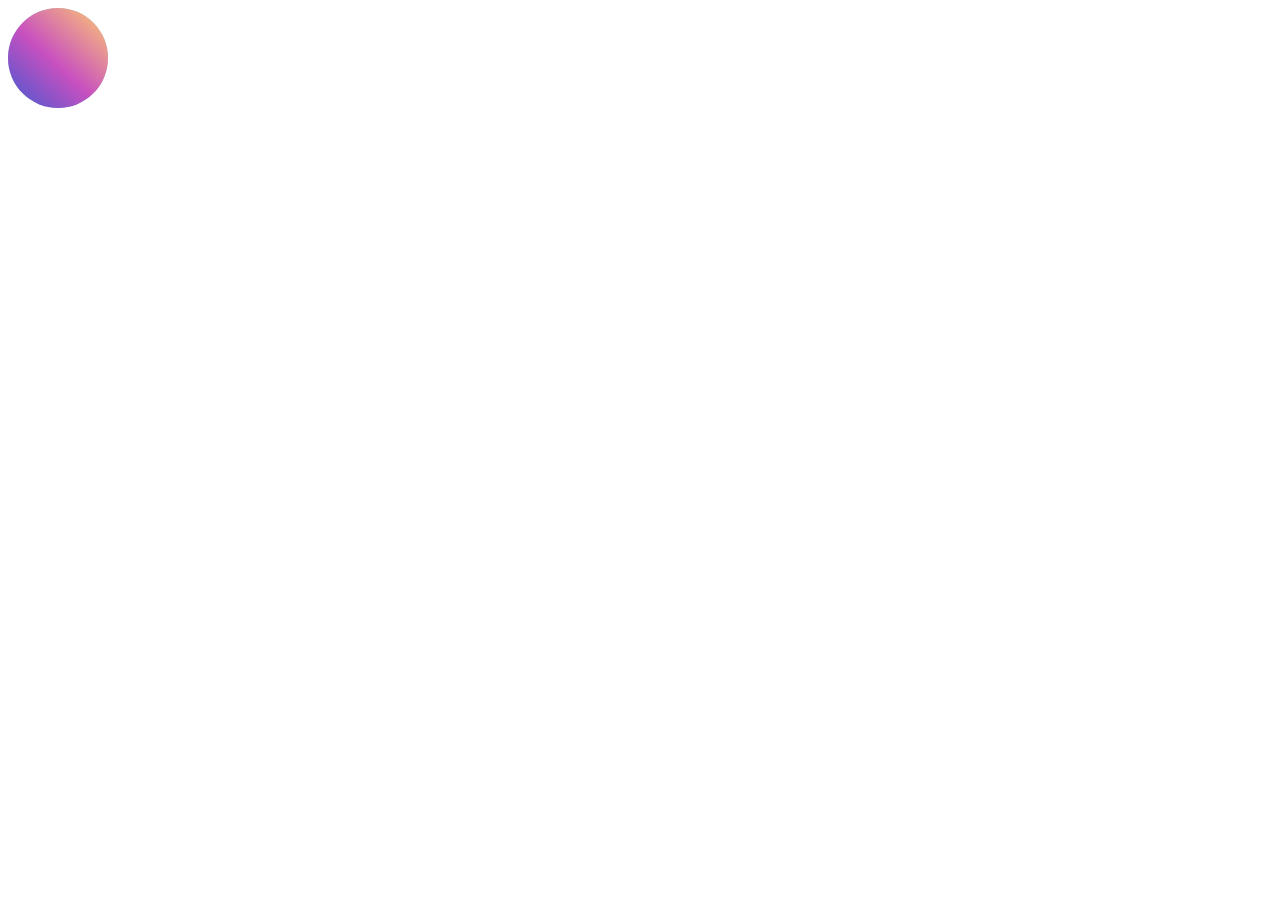
<file: index.html>
<!DOCTYPE html>
<html lang="en">
<head>
    <meta charset="UTF-8">
    <meta http-equiv="X-UA-Compatible" content="IE=edge">
    <meta name="viewport" content="width=device-width, initial-scale=1.0">
    <title>Document</title>
   <link rel="stylesheet" href="/css/style.css">
</head>
<body>
    <div class="shadow">
        <div class="circle"></div>
    </div>
</body>
</html>
</file>
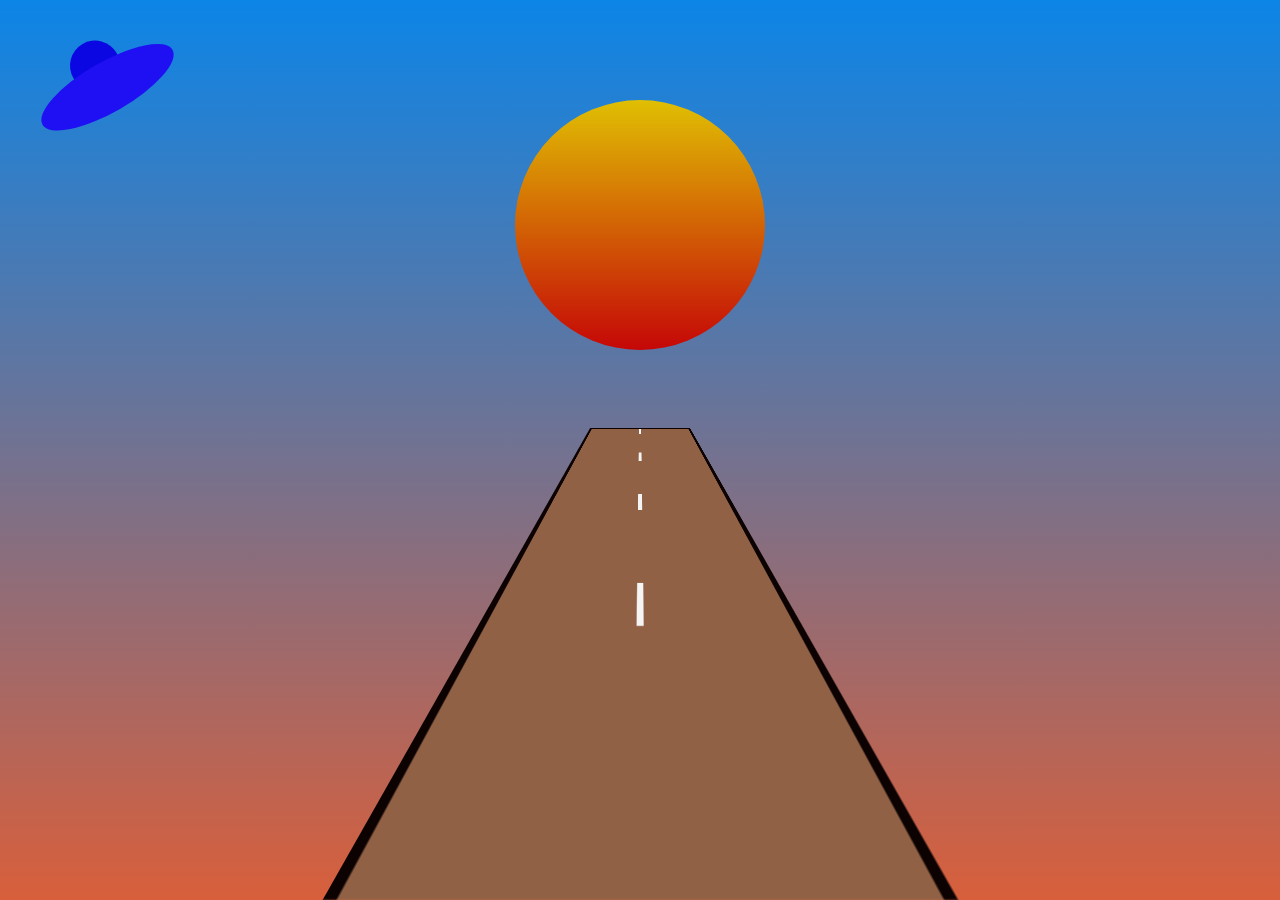
<file: animation.html>
<!DOCTYPE html>
<html lang="en">

<head>
  <meta charset="UTF-8">
  <meta http-equiv="X-UA-Compatible" content="IE=edge">
  <meta name="viewport" content="width=device-width, initial-scale=1.0">
  <title>transform-style | Carreterra</title>
  <style>
    :root {
      --width-referencia-pista: 250px;
    }

    *,
    ::after,
    ::before {
      margin: 0;
      padding: 0;
      box-sizing: border-box;
    }

    .contenedor-principal {
      width: 100vw;
      height: 100vh;
      position: relative;
      background: #238cd3;
      background: linear-gradient(0deg, #d85f3b 0%, #0c85e7  100%);
      overflow: hidden;
    }
    
    .contenedor-ovni {
      display: flex;
      flex-direction: column;
      align-items: center;
      justify-content: center;
      width: 150px;
      height: 100px;
      margin-top: 2%;
      margin-left: 2%;
      position: absolute;
      transform: rotate(330deg);
    }
      .ovni-cabeza {
        width: 50px;
        height: 50px;
        background-color: rgb(11, 7, 226);
        border-radius: 50%;
      }
      .ovni-cuerpo {
        width: 100%;
        height: 50px;
        margin-top: -25px;
        background-color: rgb(31, 16, 243);
        border-radius: 50%;
      }

    .contenedor-sol {
      width: var(--width-referencia-pista);
      height: 250px;
      border-radius: 100%;
      position: absolute;
      top: 25%;
      right: 50%;
      transform: translate(50%, -50%);
      background: hsl(355, 93%, 44%);
      background: linear-gradient(180deg, rgb(224, 191, 3) 0%, rgb(197, 7, 7) 100%);
    }

    .contenedor-carretera {
      width: calc(var(--width-referencia-pista)/1.1);
      height: 80%;
      position: absolute;
      bottom: 0;
      right: 50%;
      transform: translate(50%, 0);
      transform-style: preserve-3d;
      perspective: 200px;
    }
      .pista {
        display: flex;
        flex-direction: column;
        justify-content: space-between;
        align-items: center;
        width: 100%;
        height: 100%;
        border: 5px solid rgb(12, 2, 2);
        background-color: rgb(145, 97, 69);
        transform: rotateX(45deg);
      }
      .cebra {
        width: 2%;
        height: 5%;
        background-color: whitesmoke;
      }
  </style>
</head>

<body>
  <div class="contenedor-principal">
    <div class="contenedor-ovni">
      <div class="ovni-cabeza"></div>
      <div class="ovni-cuerpo"></div>
    </div>
    <div class="contenedor-sol"></div>
    <div class="contenedor-carretera">
      <div class="pista">
        <div class="cebra"></div>
        <div class="cebra"></div>
        <div class="cebra"></div>
        <div class="cebra"></div>
        <div class="cebra"></div>
        <div class="cebra"></div>
      </div>
    </div>
  </div>
</body>

</html>
</file>
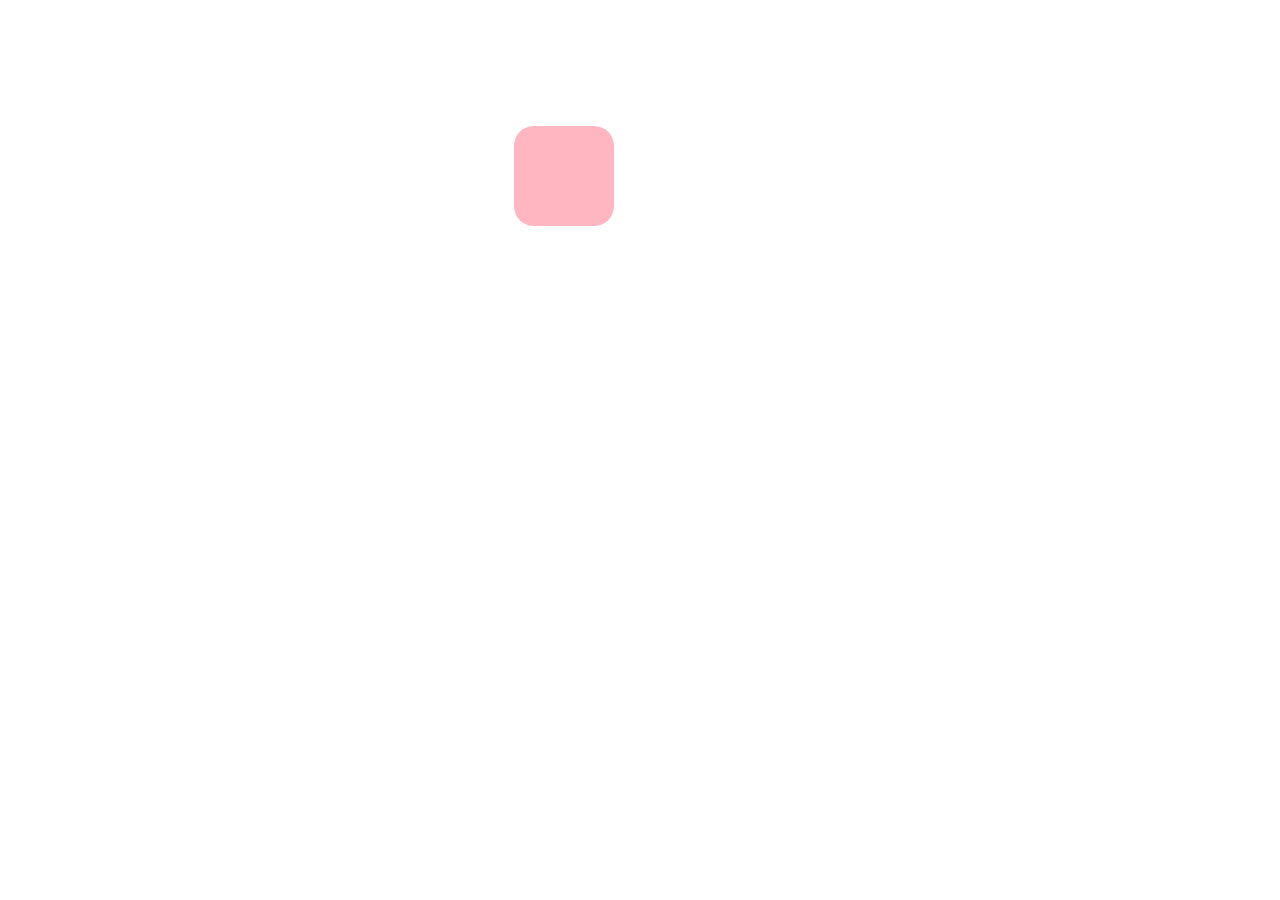
<file: transform.html>
<!DOCTYPE html>
<html lang="en">
  <head>
    <meta charset="UTF-8" />
    <meta http-equiv="X-UA-Compatible" content="IE=edge" />
    <meta name="viewport" content="width=device-width, initial-scale=1.0" />
    <title>Document</title>
    
    <style>
      div {
        background: lightpink;
        border-radius: 20%;
        width: 100px;
        height: 100px;
        margin-left: 40%;
        margin-top: 10%;
        transform-origin: right top;
      }
      div:hover {
       /*  transform: rotate(20deg); */
         transform: rotate(-45deg);
            transition: 1s;
      }
    </style>

  </head>
  <body>
    <div></div>
  </body>
</html>
</file>
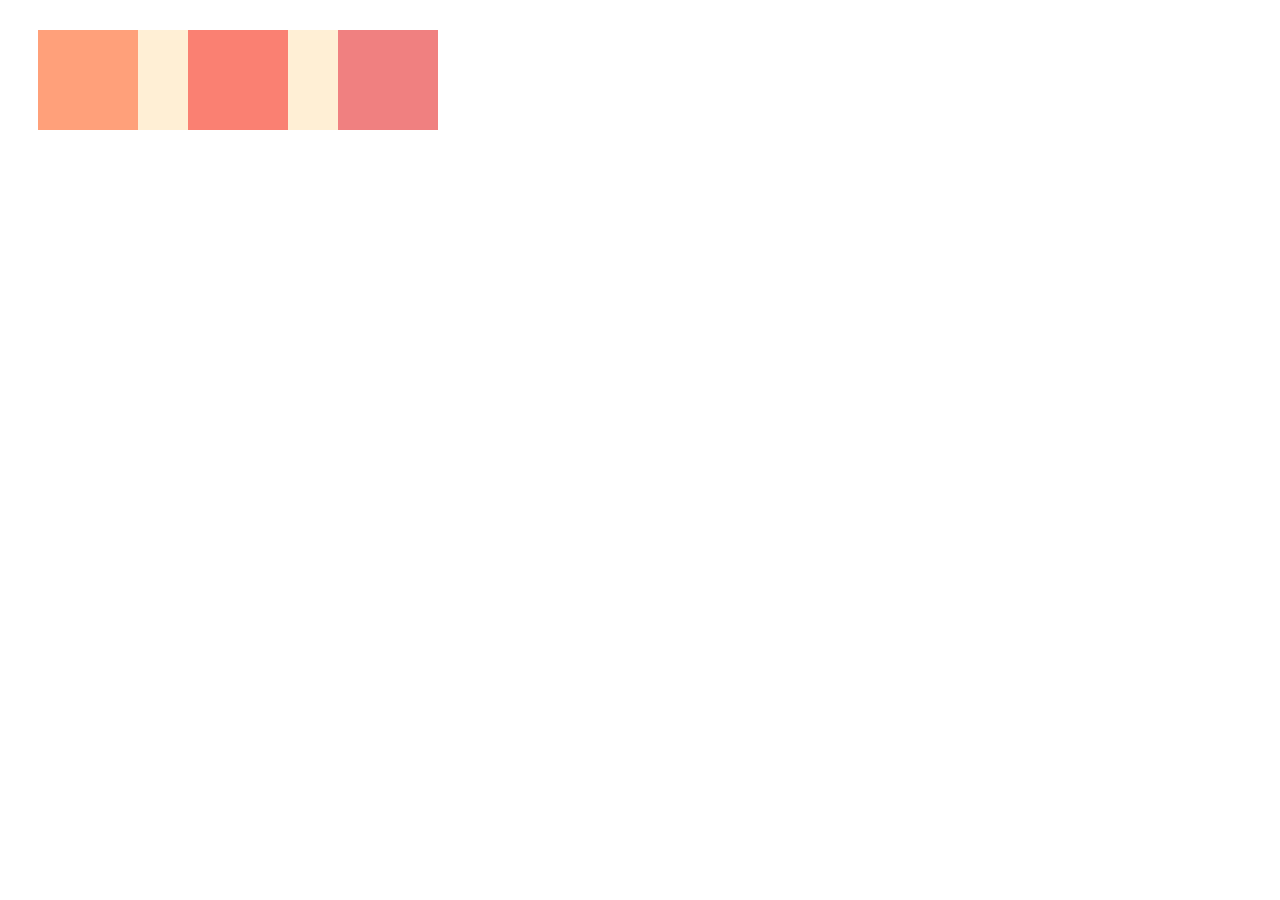
<file: transition-property-duration.html>
<!DOCTYPE html>
<html lang="en">
<head>
    <meta charset="UTF-8">
    <meta http-equiv="X-UA-Compatible" content="IE=edge">
    <meta name="viewport" content="width=device-width, initial-scale=1.0">
    <title>Box</title>
</head>
<body>
    <style>
        .Container {
           background: PapayaWhip;
           width: 400px;
           height: 100px;
           display: flex;
           justify-content: space-between;
           margin: 30px;
        }

        .Container:hover .box {
            transform: rotateY(50deg); 
        }

        .box {
           background: PapayaWhip;
           width: 100px;
           height: 100px;
           
        }

        .box1 {
           background: LightSalmon;
           transition: 500ms;
        }

        .box2 {
           background: Salmon;
           transition: transform 2s;
        }

        .box3 {
           background: LightCoral;
           transition: transform 3s;
        }
    </style>
</body>
 <div class="Container">
     <div class=" box box1 "></div>
     <div class=" box box2 "></div>
     <div class=" box box3 "></div>
 </div>
</html>
</file>
<file: css/style.css>
.shadow {
    background: lightblue;
    width: 100px;
    height: 100px;
    border-radius: 50%;
}

.circle {
    background-color: #4158D0;
    background-image: linear-gradient(43deg, #4158D0 0%, #C850C0 46%, #FFCC70 100%);
    width: 100px;
    height: 100px;
    border-radius: 50%;
}

.circle:hover {
    transform: translate(-20px, 20px);

}
</file>
